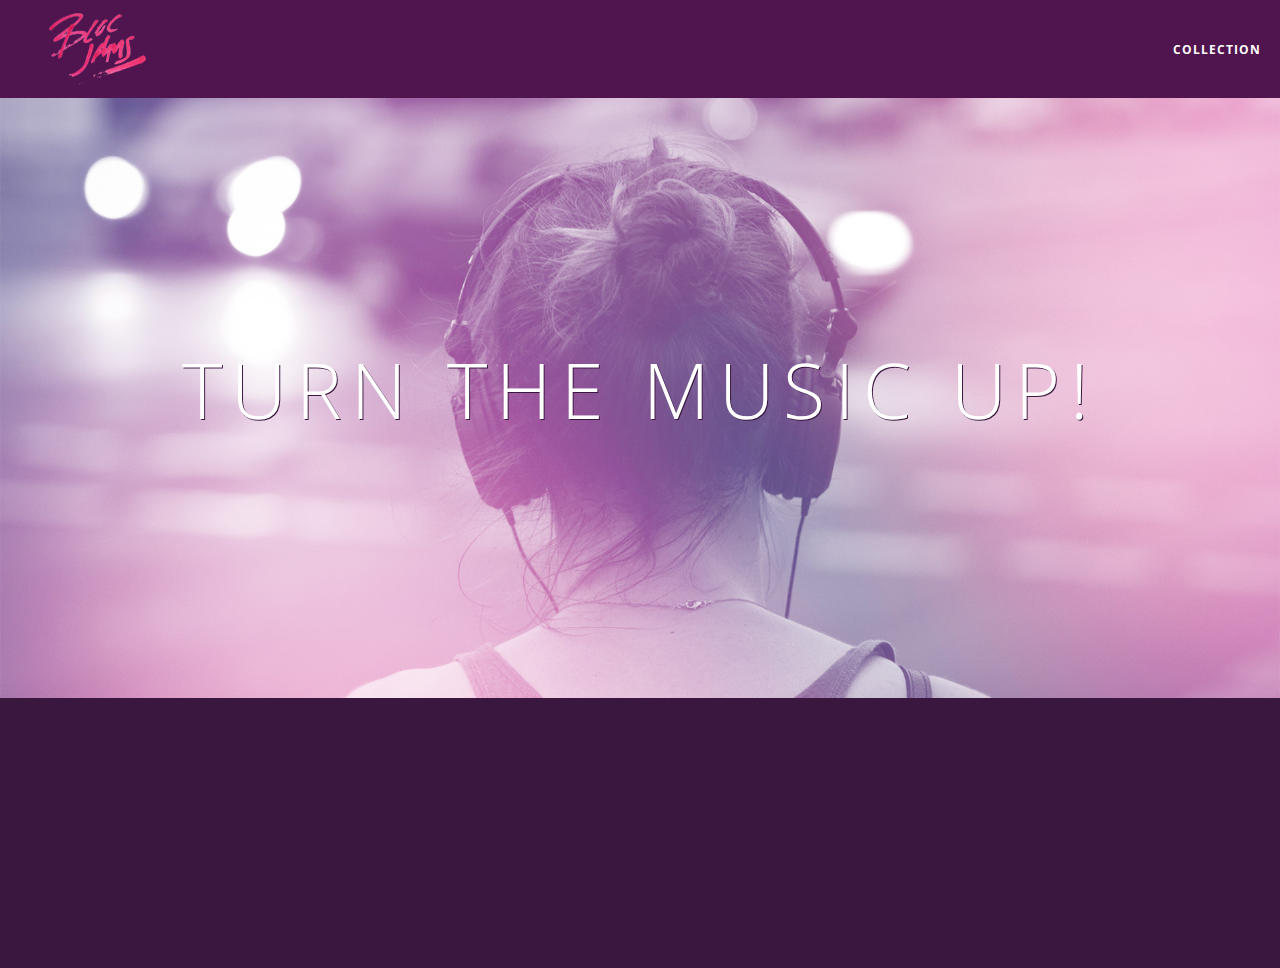
<file: index.html>
<!DOCTYPE html>
<html>
<head>
    <title>Bloc Jams</title>
    <meta name="viewport" content="width=device-width, initial-scale=1">
    <link rel="stylesheet" type="text/css" href="http://fonts.googleapis.com/css?family=Open+Sans:400,800,600,700,300">
    <link rel="stylesheet" type="text/css" href="http://code.ionicframework.com/ionicons/2.0.1/css/ionicons.min.css">
    <link rel="stylesheet" type="text/css" href="styles/normalize.css">
    <link rel="stylesheet" type="text/css" href="styles/main.css">
    <link rel="stylesheet" type="text/css" href="styles/landing.css">
    <link rel="stylesheet" type="text/css" href="styles/player_bar.css">
</head>
    
<body class="landing">
    
  <nav class="navbar">
   <a href="index.html" class="logo">
        <img src="assets/images/bloc_jams_logo.png" alt="bloc jams logo">
    </a>
    <div class="links-container">
        <a href="collection.html" class="navbar-link">collection</a>
    </div>
  </nav>

    
  <section class="hero-content">
    <h1 class="hero-title">Turn the music up!</h1>
  </section>


  <section class="selling-points container clearfix">
    <div class="point column third">
        <span class="ion-music-note"></span>
        <h5 class="point-title">Choose your music</h5>
        <p class="point-description">The world is full of music; why should you have to listen to muisc that someone else chose?</p>
    </div>
      
    <div class="point column third">
        <span class="ion-radio-waves"></span>
        <h5 class="point-title">Unlimited, stream, ad-free</h5>
        <p class="point-description">No arbitrary limits. No distractions.</p>
    </div>
      
    <div class="point column third">
        <span class="ion-iphone"></span>
        <h5 class="point-title">Mobile enabled</h5>
        <p class="point-description">Listen to your music on the go. This streaming service is available on all mobile platforms.</p>
    </div>
  </section>
    
    <script src="https://code.jquery.com/jquery-2.1.3.min.js"></script>
    <script src="scripts/landing.js"></script>
        
</body>
</html>
</file>
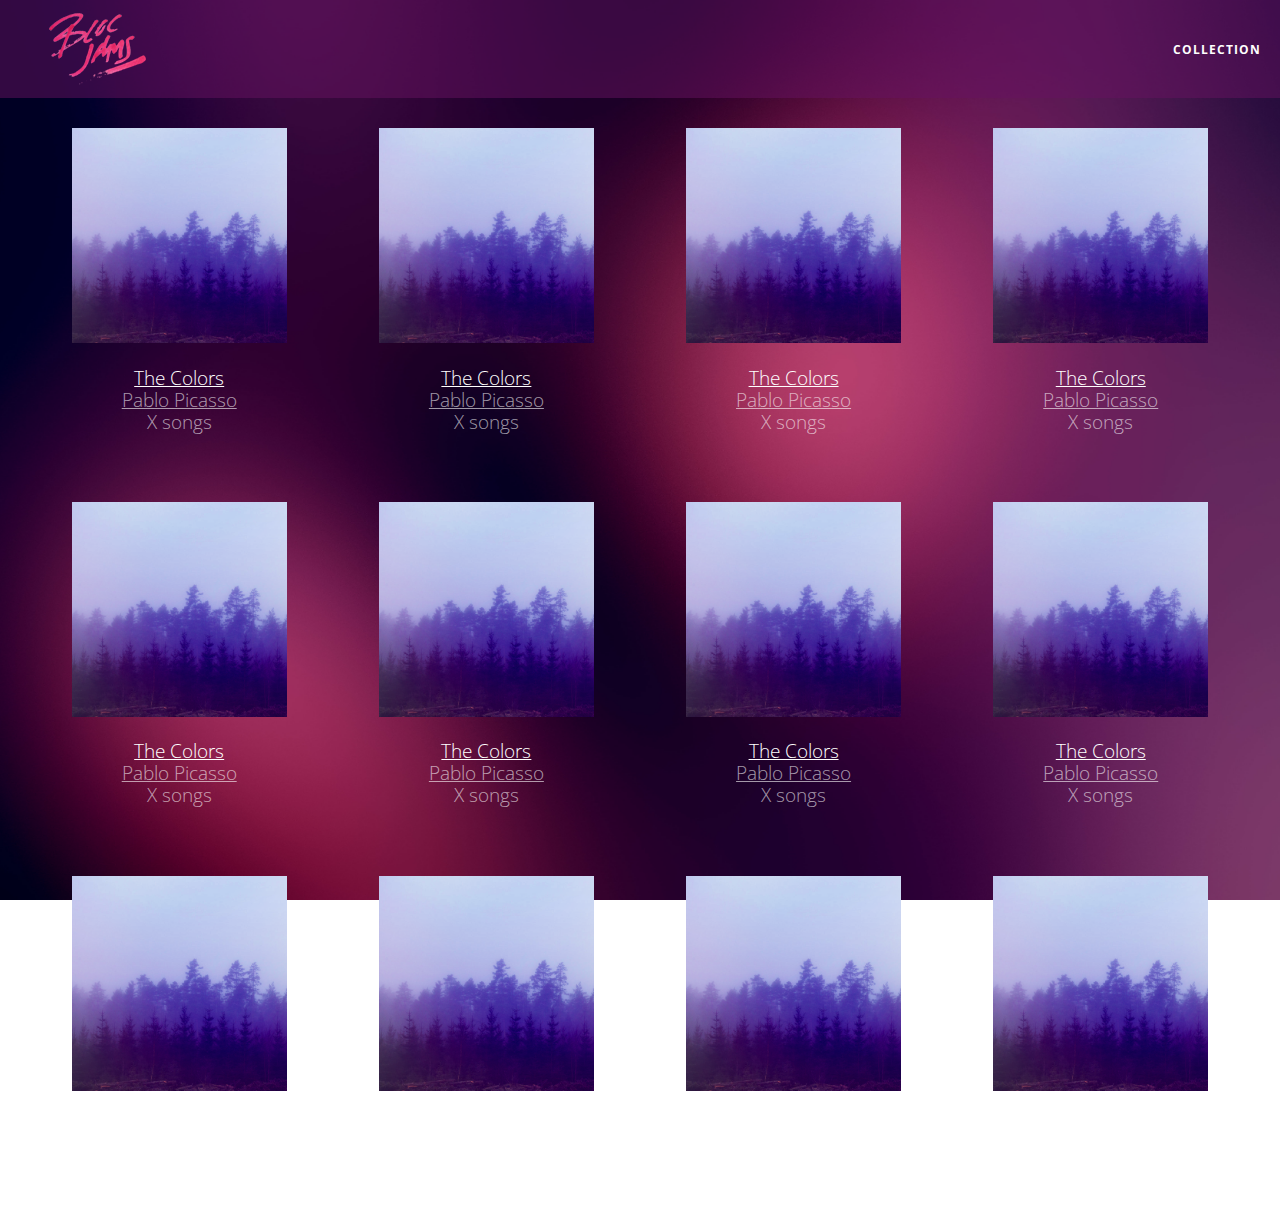
<file: collection.html>
<!DOCTYPE html>
 <html>
     <head>
         <title>Bloc Jams</title>
         <meta name="viewport" content="width=device-width, initial-scale=1">
         <link rel="stylesheet" type="text/css" href="http://fonts.googleapis.com/css?family=Open+Sans:400,800,600,700,300">
         <link rel="stylesheet" type="text/css" href="http://code.ionicframework.com/ionicons/2.0.1/css/ionicons.min.css">
         <link rel="stylesheet" type="text/css" href="styles/normalize.css">
         <link rel="stylesheet" type="text/css" href="styles/main.css">
         <link rel="stylesheet" type="text/css" href="styles/collection.css">
     </head>
     
     <body class="collection">
         <nav class="navbar">
             <a href="index.html" class="logo">
                 <img src="assets/images/bloc_jams_logo.png" alt="bloc jams logo">
             </a>
             <div class="links-container">
                 <a href="collection.html" class="navbar-link">collection</a>
             </div>
         </nav>
         
         <section class="album-covers container clearfix">
             
             
             
         </section>
         <script src="https://code.jquery.com/jquery-2.1.3.min.js"></script>
         <script src="scripts/collection.js"></script>
         
     </body>
 
</html>
</file>
<file: styles/main.css>
*, *::before, *::after {
    -moz-box-sizing: border-box;
    -webkit-box-sizing: border-box;
    box-sizing: border-box;
}

html {
    height: 100%;
    font-size: 100%;
}

body {
    font-family: 'Open Sans';
    color: white;
    min-height: 100%;
}

.navbar {
    position: relative;
    padding: 0.5rem;
    background-color: rgba(101,18,95,0.5);
    z-index: 1;
}

.navbar .logo {
    position: relative;
    left: 2rem;
    cursor: pointer;
}

.navbar .links-container {
    display: table;
    position: absolute;
    top: 0;
    right: 0;
    height: 100px;
    color: white;
    text-decoration: none;
}

.links-container .navbar-link {
    display: table-cell;
    position: relative;
    height: 100%;
    padding-left: 1rem;
    padding-right: 1rem;
    vertical-align: middle;
    color: white;
    font-size: .625rem;
    letter-spacing: .05rem;
    font-weight: 700;
    text-transform: uppercase;
    text-decoration: none;
    cursor: pointer;
}

.links-container .navbar-link:hover {
    color: rgb(233,50,117);
}

.links-container .navbar-link:active {
    color: rgb(233,50,117);
    background-color: white;
}

.container {
    margin: 0 auto;
    max-width: 64rem;
}

.container.narrow {
    max-width: 56rem;
}

@media (min-width: 640px) {
    html { font-size: 112%; }
    
    .column {
        float: left;
        padding-left: 1rem;
        padding-right: 1rem;
    }
    
    .column.full {width: 100%}
    .column.two-thirds {width: 66.7%}
    .column.half {width: 50%}
    .column.third {width: 33.3%}
    .column.fourth {width: 25%}
    .column.flow-opposite {float right}
}

@media (min-width: 1024px) {
    html { font-size: 120%; }
}

.clearfix::before,
.clearfix::after {
    content: " ";
    display: table;
}

.clearfix::after {
    clear: both;
}
</file>
<file: styles/landing.css>
body.landing {
     background-color: rgb(58,23,63);
 }
 
 .hero-content {
     position: relative;
     min-height: 600px;
     background-image: url(../assets/images/bloc_jams_bg.jpg);
     background-repeat: no-repeat;
     background-position: center center;
     background-size: cover;
 }
 
 .hero-content .hero-title {
     position: absolute;
     top: 40%;
     -webkit-transform: translateY(-50%);
     -moz-transform: translateY(-50%);
     transform: translateY(-50%);
     width: 100%;
     text-align: center;
     font-size: 4rem;
     font-weight: 300;
     text-transform: uppercase;
     letter-spacing: 0.5rem;
     text-shadow: 1px 1px 0px rgb(58,23,63);
 }
 
 .selling-points {
     position: relative;
 }
 
 .point {
     position: relative;
     padding: 2rem;
     text-align: center;
     opacity: 0;
     -webkit-transform: rotate(180deg) translateY(3rem);
     -moz-transform: rotate(180deg) translateY(3rem);
     transform: rotate(180deg) translate(3rem);
     -webkit-transition: all 0.25s ease-in-out;
     -moz-transition: all 0.25s ease-in-out;
     transition: all 0.25s ease-in-out;
     -webkit-transition-delay: 0.2s;
     -moz-transition-delay: 0.2s;
     transition-delay: 0.2s;
 }
 
 .point .point-title {
     font-size: 1.25rem;
 }
 
 .ion-music-note,
 .ion-radio-waves,
 .ion-iphone {
     color: rgb(233,50,117);
     font-size: 5rem;
 }
</file>
<file: styles/player_bar.css>
.player-bar {
    position: fixed;
    bottom: 0;
    left: 0;
    right: 0;
    height: 200px;
    background-color: rgba(255, 255, 255, 0.3);
    z-index: 100;
}

.player-bar a {
    font-size: 1.1rem;
    vertical-align: middle;
}

.player-bar a,
.player-bar a:hover {
    color: white;
    cursor: pointer;
    text-decoration: none;
}

.player-bar .container {
    display: table;
    padding: 0;
    width: 90%;
    min-height: 100%;
}

.player-bar .control-group {
    display: table-cell;
    vertical-align: middle;
}

.player-bar .main-controls {
    width: 25%;
    text-align: left;
    padding-right: 1rem;
}

.player-bar .main-controls .previous {
    margin-right: 16.5%;
}

.player-bar .main-controls .play-pause {
    margin-right: 15%;
    font-size: 1.6rem;
}

.player-bar .currently-playing {
    width: 50%;
    text-align: center;
    position: relative;
}

.player-bar .currently-playing .song-name,
.player-bar .currently-playing .artist-name,
.player-bar .currently-playing .artist-song-mobile {
    text-align: center;
    font-size: 0.75rem;
    margin: 0;
    position: absolute;
    width: 100%;
    font-weight: 300;
}

.player-bar .currently-playing .song-name,
.player-bar .currently-playing .artist-song-mobile {
    top: 1.1rem;
}

.player-bar .currently-playing .artist-name {
    bottom: 1.1rem;
}

.player-bar .currently-playing .artist-song-mobile {
    display: none;
}

.seek-control {
    position: relative;
    font-size: 0.8rem;
}

.seek-control .current-time {
    position: absolute;
    top: 0.5rem; 
}

.seek-control .total-time {
    position: absolute;
    right: 0;
    top: 0.5rem;
}

.seek-bar {
    height: 0.25rem;
    background-color: rgba(255, 255, 255, 0.3);
    border-radius: 2px;
    position: relative;
    cursor: pointer;
}

.seek-bar .fill {
    background-color: white;
    width: 36%;
    height: 0.25rem;
    border-radius: 2px;
}

.seek-bar .thumb {
    position: absolute;
    height: 0.5rem;
    width: 0.5rem;
    background-color: white;
    left: 36%;
    top: 50%;
    margin-left: -0.25rem;
    margin-top: -0.25rem;
    border-radius: 50%;
    cursor: pointer;
    -webkit-transition: all 100ms ease-in-out;
        -moz-transition: all 100ms ease-in-out;
            transition: width 100ms ease-in-out,
                 height 100ms ease-in-out,
                 margin-top 100ms ease-in-out,
                 margin-left 100ms ease-in-out;
}

.seek-bar:hover .thumb {
    width: 1.1rem;
    height: 1.1rem;
    margin-top: -0.5rem;
    margin-left: -0.5rem;
}

.player-bar .volume {
    width: 25%;
    text-align: right;
}

.player-bar .volume .icon {
    font-size: 1.1rem;
    display: inline-block;
    vertical-align: middle;
}

.player-bar .volume .seek-bar {
    display: inline-block;
    width: 5.75rem;
    vertical-align: middle;
}

@media (max-width: 640px) {
    .player-bar {
        padding: 1rem;
        background-color: rgba(0,0,0,0.6);
    }
    
    .player-bar .main-controls,
    .player-bar .currently-playing,
    .player-bar .volume {
        display: block;
        margin: 0 auto;
        padding: 0;
        width: 100%;
        text-align: center;
    }
    
    .player-bar .main-controls,
    .player-bar .volume {
        min-height: 3.5rem;
    }
    
    .player-bar .currently-playing {
        min-height: 2.5rem;
    }
    
    .player-bar .artist-name,
    .player-bar .song-name {
        display: none;
    }
    
    .player-bar .currently-playing .artist-song-mobile {
        display: block;
    }
}
</file>
<file: styles/collection.css>
body.collection {
    background-image: url(../assets/images/blurred_backgrounds/blur_bg_2.jpg);
    background-repeat: no-repeat;
    background-attachment: fixed;
    background-position: center center;
    background-size: cover;
}

.album-covers {
    position: relative;
}

.collection-album-container {
    position: relative;
    margin-top: 30px;
    margin-bottom: 20px;
    text-align: center;
}

.collection-album-container .caption {
    margin-top: 10px;
}

.collection-album-container .caption p {
    font-size: 1rem;
    font-weight: 300;
    color: rgba(255, 255, 255, 0.6);
}

.collection-album-container .caption p a {
    color: rgba(255, 255, 255, 0.6);
}

.collection-album-container .caption p a.album-name {
    color: white;
}

.collection-album-container img {
    width: 80%;
}
</file>
